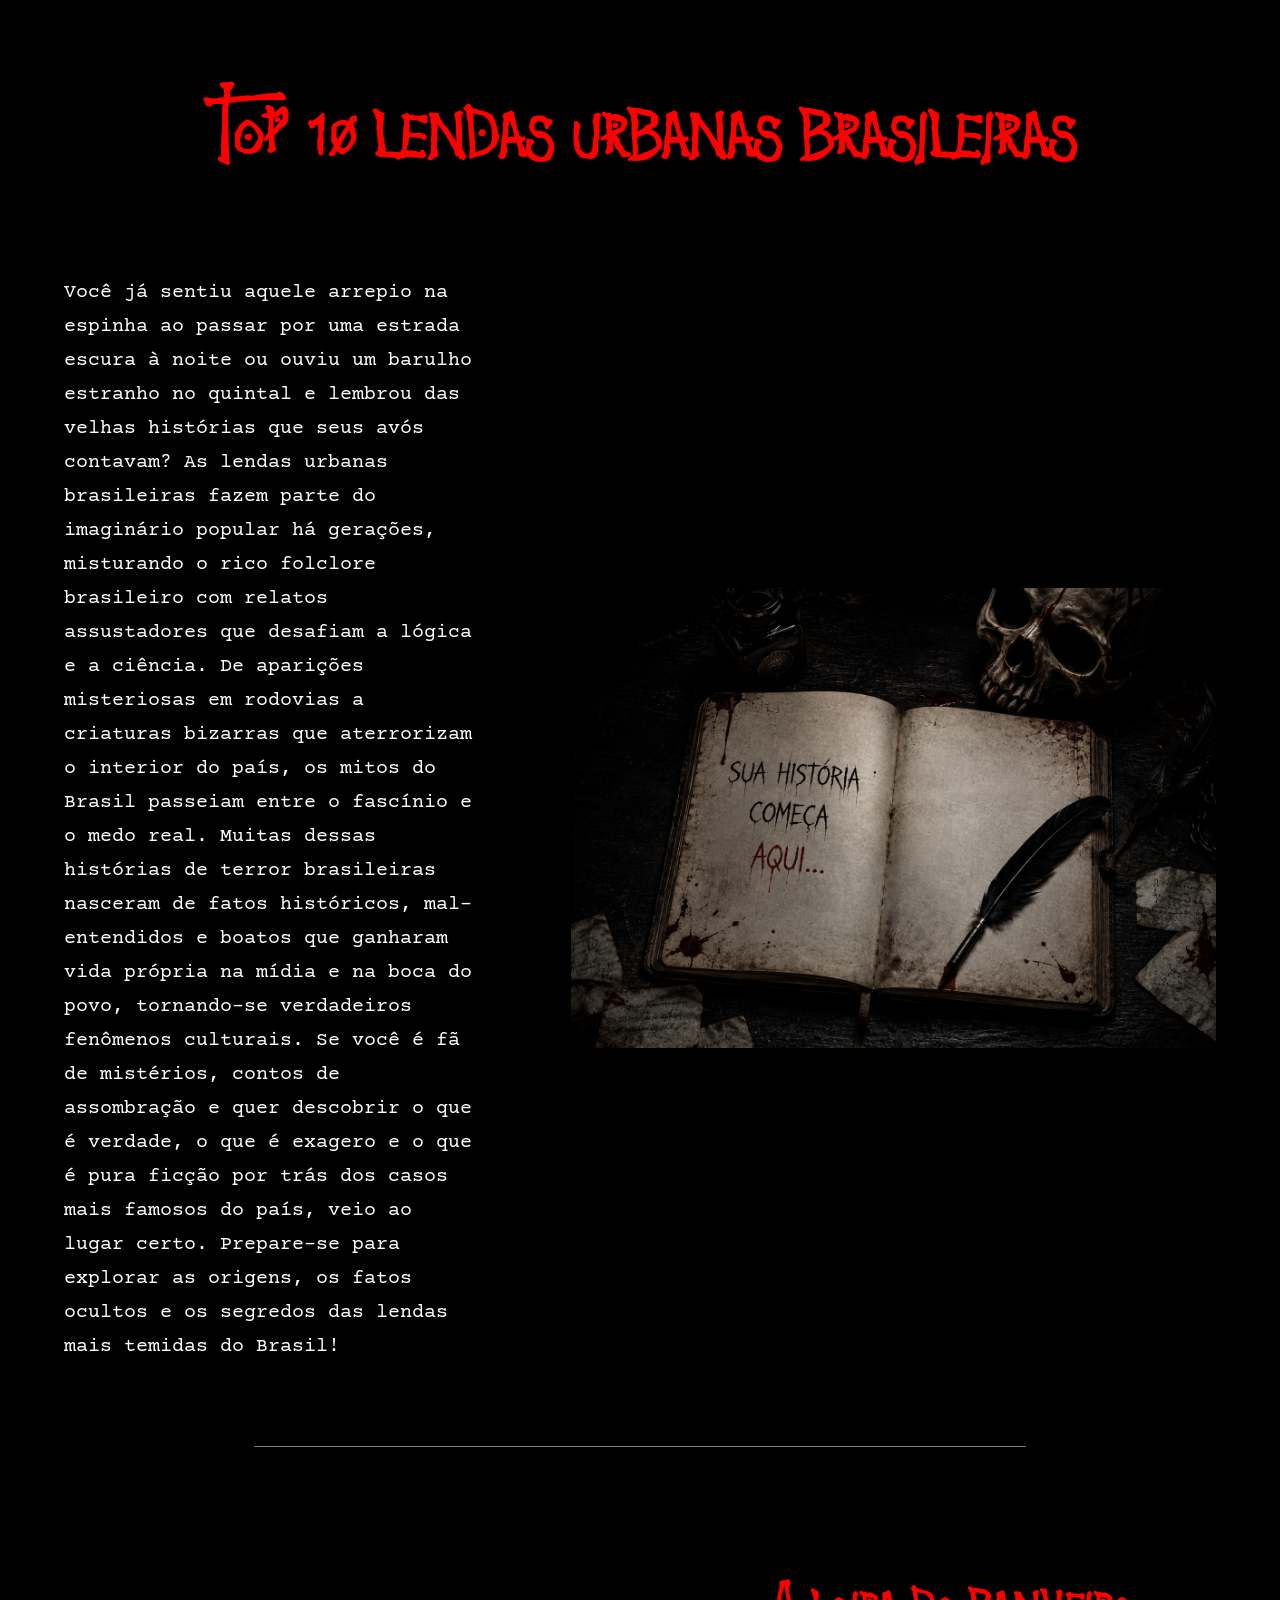
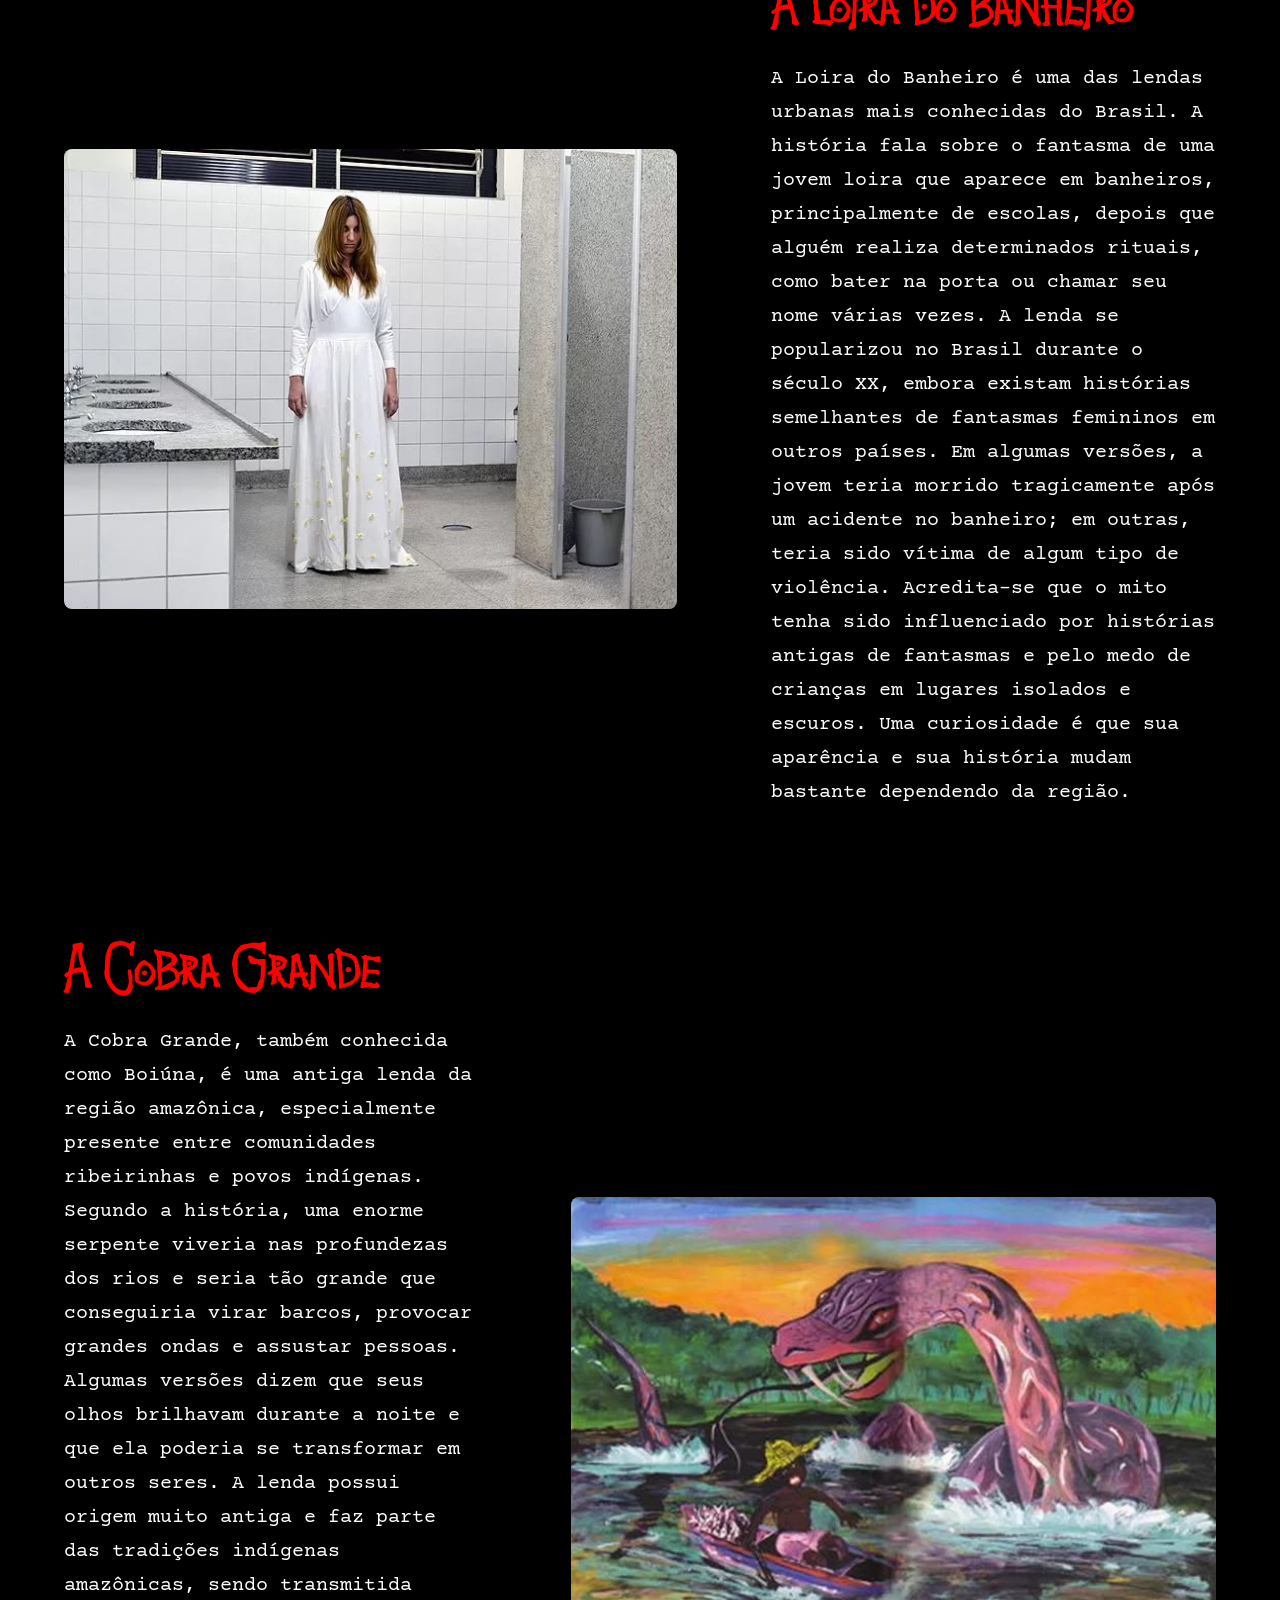
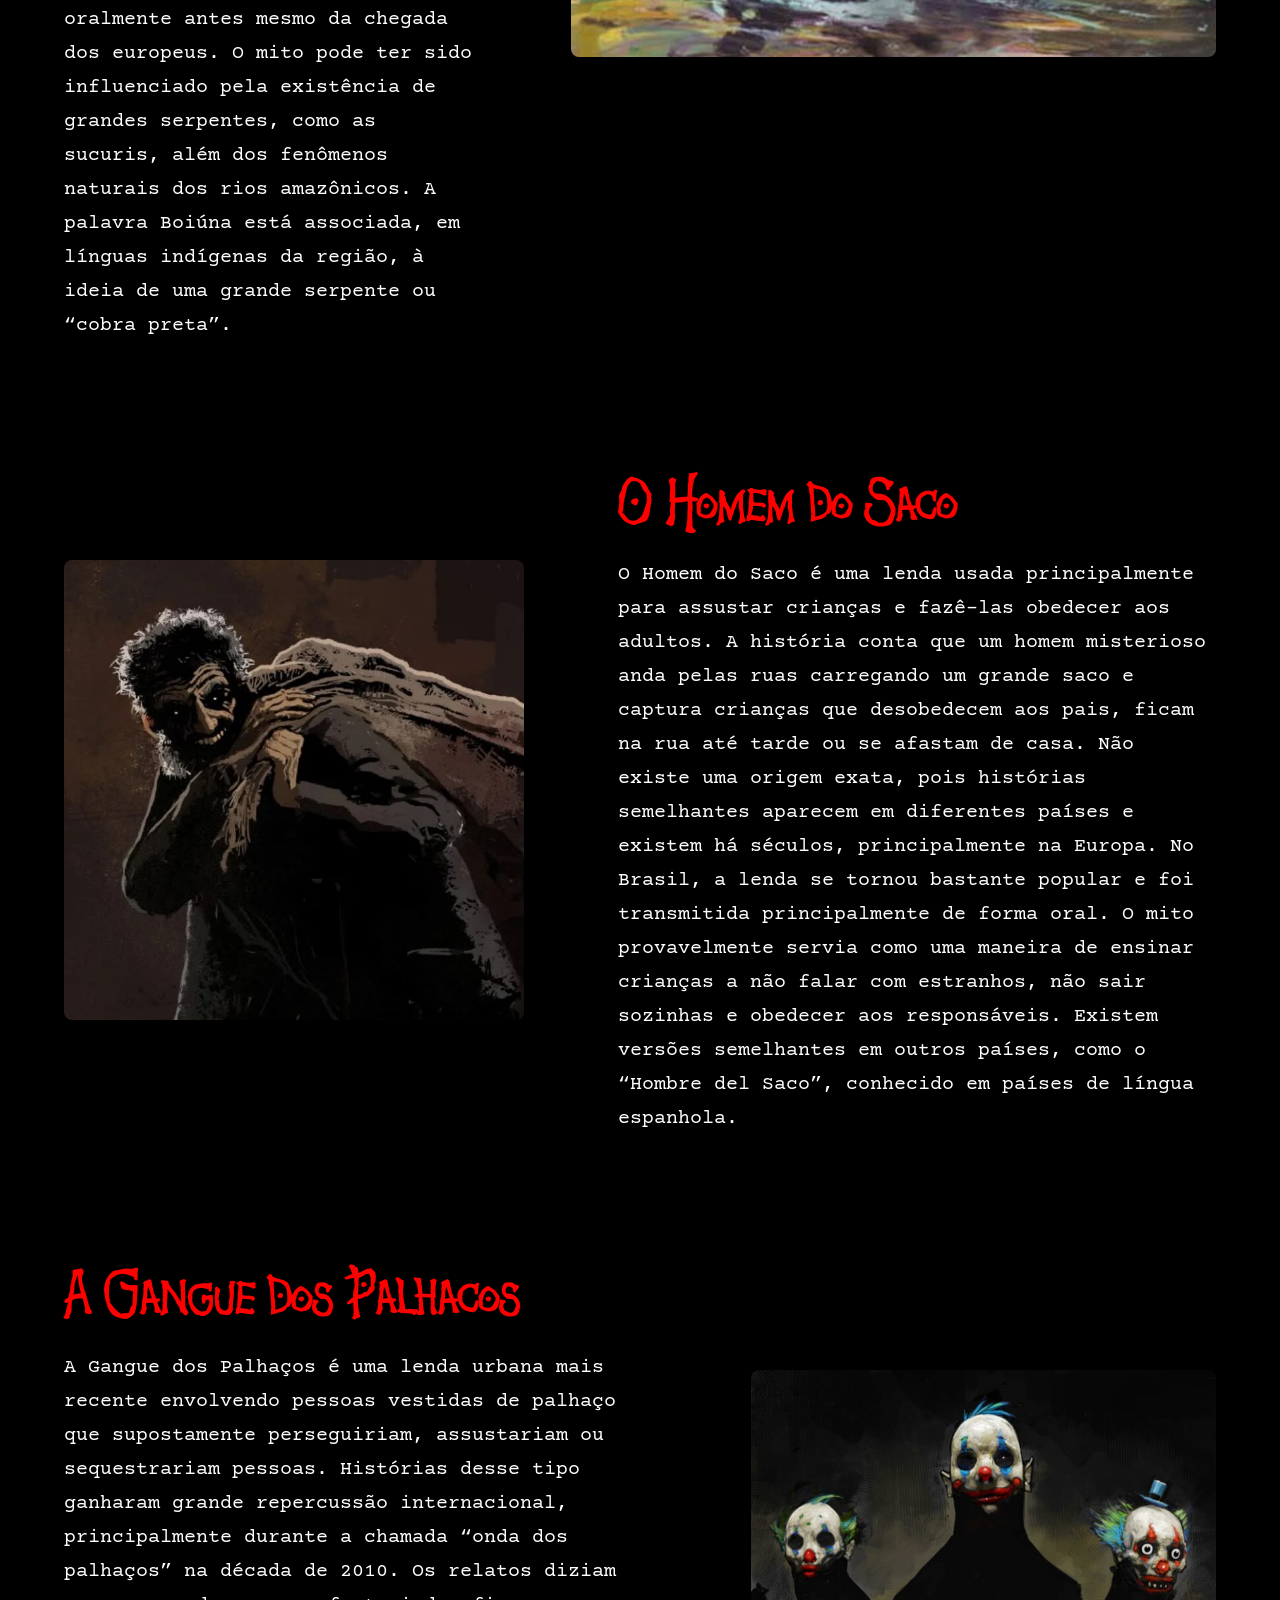
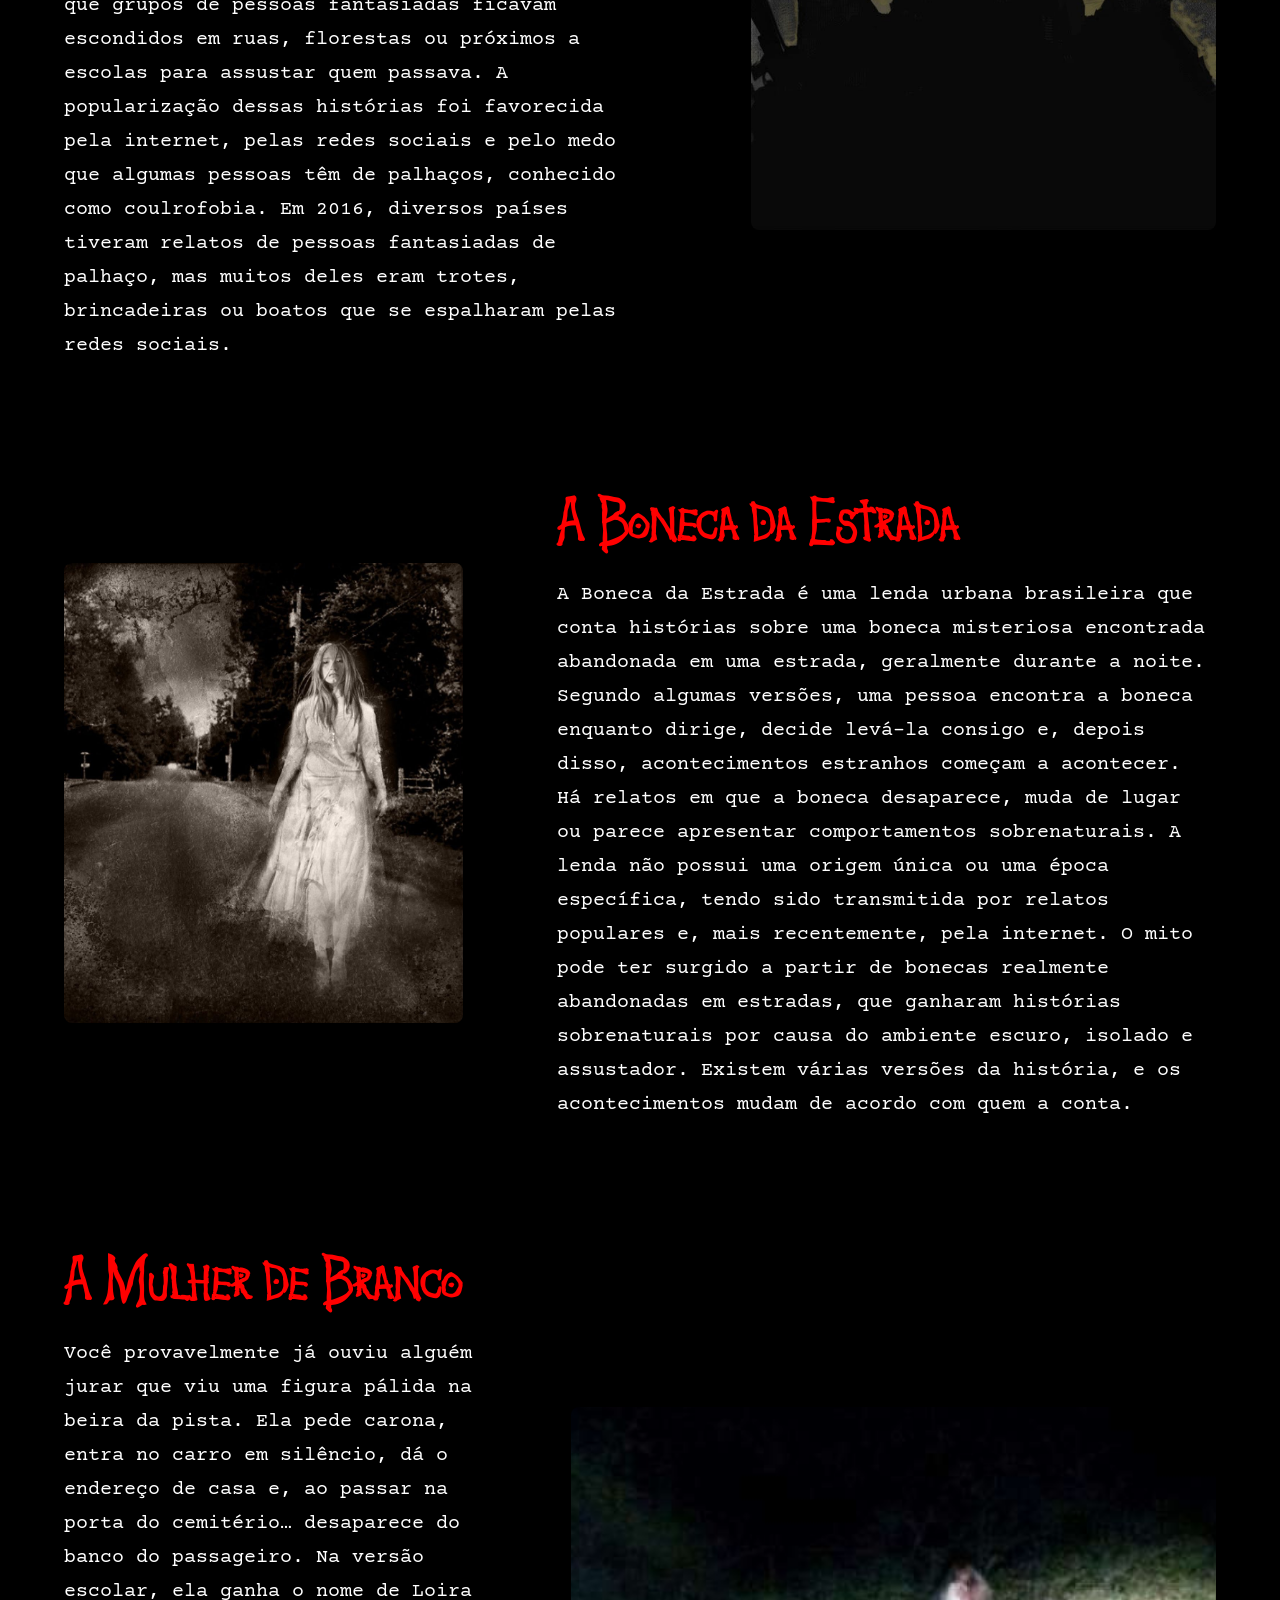
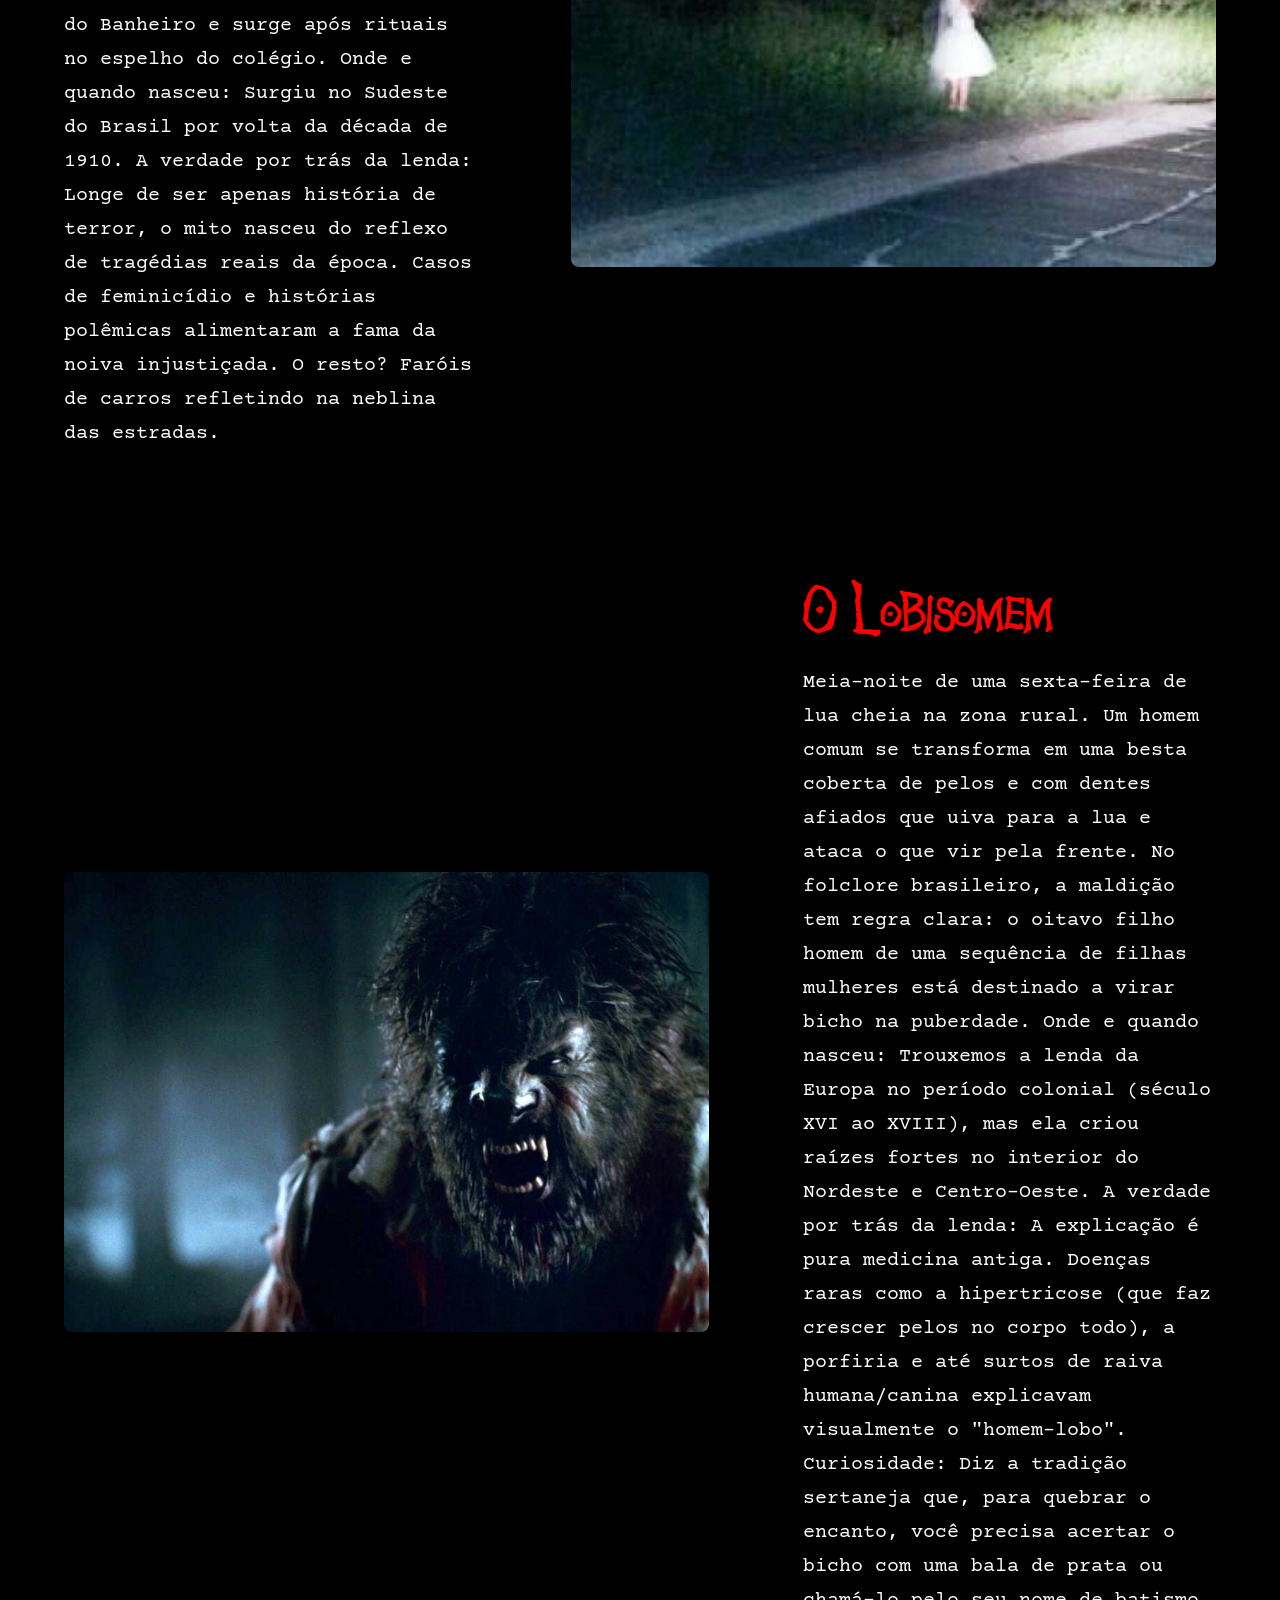
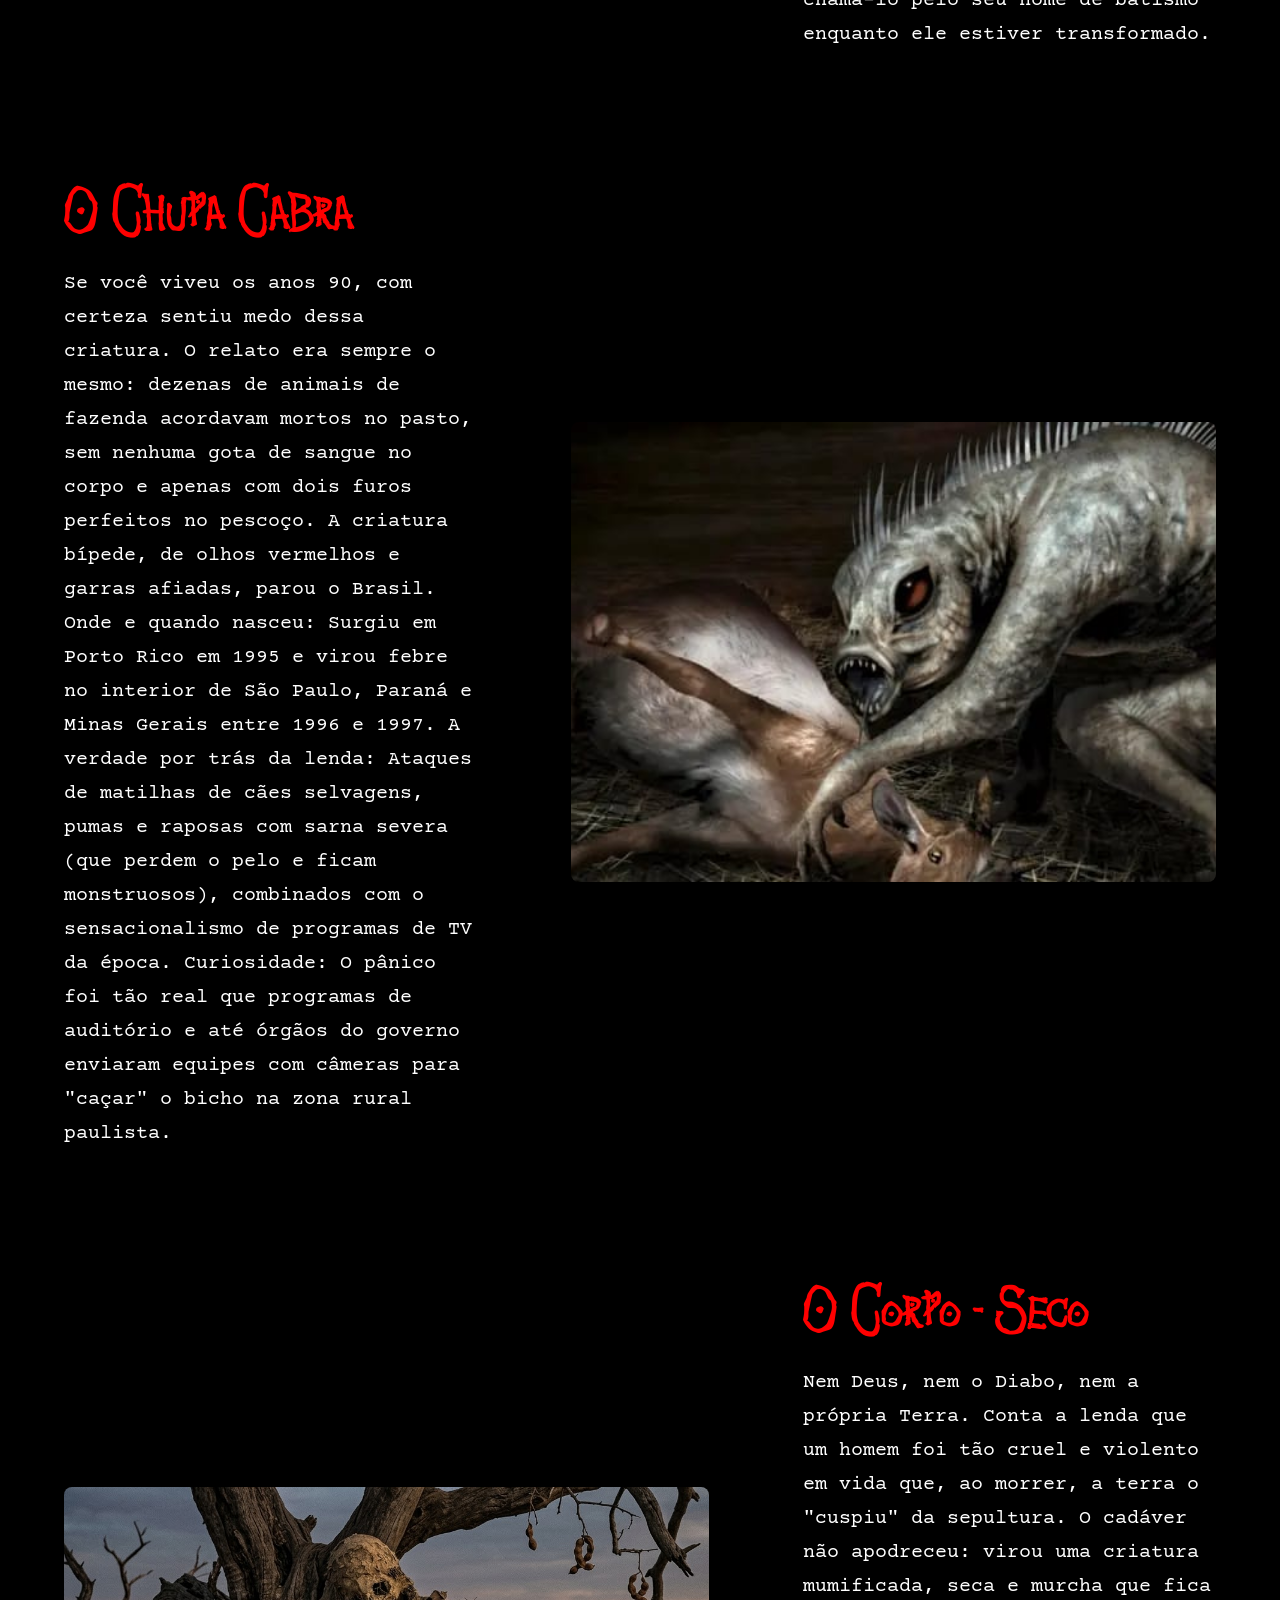
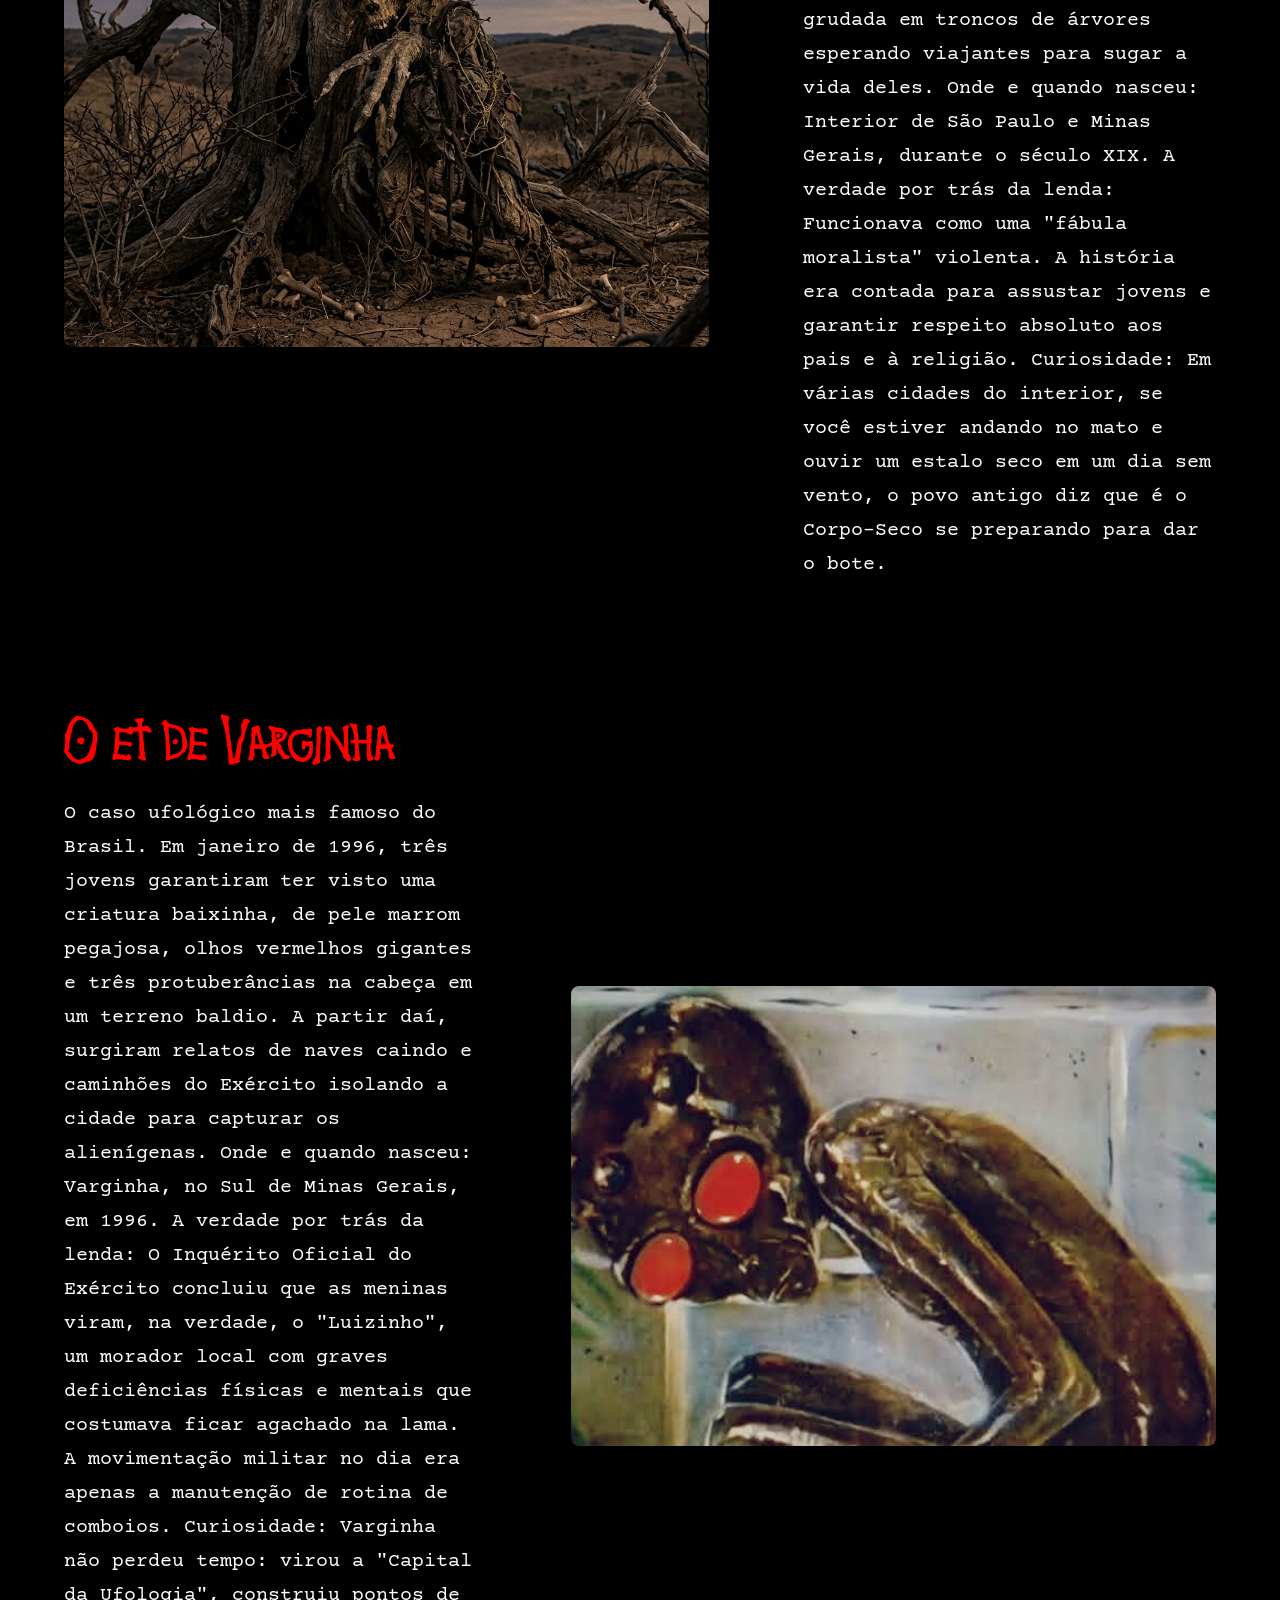
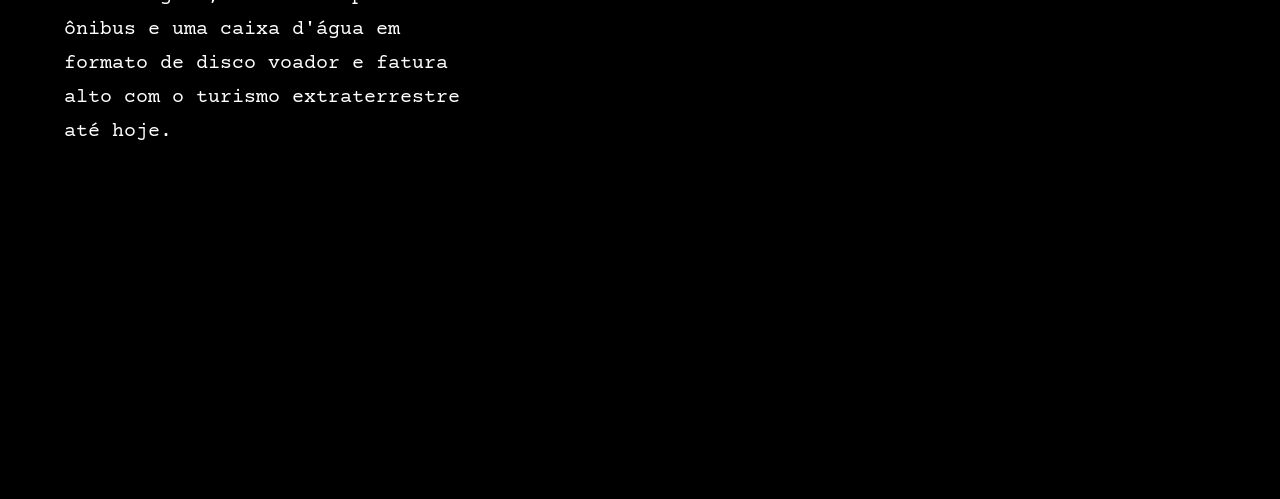
<file: index.html>
<!DOCTYPE html>
<html lang="pt-br">
<head>
    <meta charset="UTF-8">
    <meta name="viewport" content="width=device-width, initial-scale=1.0">
    <link rel="stylesheet" href="style.css">
    <link rel="shortcut icon" href="./img/iconefavorito.jpeg" type="image/x-icon">
    <link rel="preconnect" href="https://fonts.googleapis.com">
    <link rel="preconnect" href="https://fonts.gstatic.com" crossorigin>
    <link href="https://fonts.googleapis.com/css2?family=Courier+Prime:ital,wght@0,400;0,700;1,400;1,700&family=Eater&family=Poppins:ital,wght@0,100;0,200;0,300;0,400;0,500;0,600;0,700;0,800;0,900;1,100;1,200;1,300;1,400;1,500;1,600;1,700;1,800;1,900&family=Ultra&display=swap" rel="stylesheet">
    <title>Top 10 lendas urbanas brasileiras</title>
</head>
<body>
    <h1>Top 10 lendas urbanas brasileiras</h1>

    <div class="introducao">
        <p>Você já sentiu aquele arrepio na espinha ao passar por uma estrada escura à noite ou ouviu um barulho estranho no quintal e lembrou das velhas histórias que seus avós contavam? As lendas urbanas brasileiras fazem parte do imaginário popular há gerações, misturando o rico folclore brasileiro com relatos assustadores que desafiam a lógica e a ciência. De aparições misteriosas em rodovias a criaturas bizarras que aterrorizam o interior do país, os mitos do Brasil passeiam entre o fascínio e o medo real. Muitas dessas histórias de terror brasileiras nasceram de fatos históricos, mal-entendidos e boatos que ganharam vida própria na mídia e na boca do povo, tornando-se verdadeiros fenômenos culturais. Se você é fã de mistérios, contos de assombração e quer descobrir o que é verdade, o que é exagero e o que é pura ficção por trás dos casos mais famosos do país, veio ao lugar certo. Prepare-se para explorar as origens, os fatos ocultos e os segredos das lendas mais temidas do Brasil!</p>
        
        <a href="./susto.html"><img src="./img/img1.png" alt="Livro velho e desgastado aberto escrito 'Sua história começa aqui...'"></a>
    </div>

    <hr>

    <section class="conteudo">
        <div class="loira">
            <div class="conteudo-loira">
                <h2>A loira do banheiro</h2>
                <p>A Loira do Banheiro é uma das lendas urbanas mais conhecidas do Brasil. A história fala sobre o fantasma de uma jovem loira que aparece em banheiros, principalmente de escolas, depois que alguém realiza determinados rituais, como bater na porta ou chamar seu nome várias vezes. A lenda se popularizou no Brasil durante o século XX, embora existam histórias semelhantes de fantasmas femininos em outros países. Em algumas versões, a jovem teria morrido tragicamente após um acidente no banheiro; em outras, teria sido vítima de algum tipo de violência. Acredita-se que o mito tenha sido influenciado por histórias antigas de fantasmas e pelo medo de crianças em lugares isolados e escuros. Uma curiosidade é que sua aparência e sua história mudam bastante dependendo da região.</p>
            </div>

            <img src="./img/loira.jpeg" alt="Ilustração assustadora da Loira do Banheiro, lenda urbana brasileira de terror.">
        </div>

        <div class="cobra">
            <div class="conteudo-cobra">
                <h2>A Cobra Grande</h2>
                <p>A Cobra Grande, também conhecida como Boiúna, é uma antiga lenda da região amazônica, especialmente presente entre comunidades ribeirinhas e povos indígenas. Segundo a história, uma enorme serpente viveria nas profundezas dos rios e seria tão grande que conseguiria virar barcos, provocar grandes ondas e assustar pessoas. Algumas versões dizem que seus olhos brilhavam durante a noite e que ela poderia se transformar em outros seres. A lenda possui origem muito antiga e faz parte das tradições indígenas amazônicas, sendo transmitida oralmente antes mesmo da chegada dos europeus. O mito pode ter sido influenciado pela existência de grandes serpentes, como as sucuris, além dos fenômenos naturais dos rios amazônicos. A palavra Boiúna está associada, em línguas indígenas da região, à ideia de uma grande serpente ou “cobra preta”.</p>
            </div>

            <img src="./img/cobra.jpeg" alt="Representação sombria da Cobra Grande Boiúna, gigantesca serpente mítica do folclore amazônico.">
        </div>

        <div class="saco">
            <div class="conteudo-saco">
                <h2>O Homem do Saco</h2>
                <p>O Homem do Saco é uma lenda usada principalmente para assustar crianças e fazê-las obedecer aos adultos. A história conta que um homem misterioso anda pelas ruas carregando um grande saco e captura crianças que desobedecem aos pais, ficam na rua até tarde ou se afastam de casa. Não existe uma origem exata, pois histórias semelhantes aparecem em diferentes países e existem há séculos, principalmente na Europa. No Brasil, a lenda se tornou bastante popular e foi transmitida principalmente de forma oral. O mito provavelmente servia como uma maneira de ensinar crianças a não falar com estranhos, não sair sozinhas e obedecer aos responsáveis. Existem versões semelhantes em outros países, como o “Hombre del Saco”, conhecido em países de língua espanhola.</p>   
            </div>

            <img src="./img/saco.jpeg" alt="Imagem de terror do Homem do Saco, figura do folclore brasileiro que captura crianças, carregando um saco.">
        </div>

        <div class="palhaco">
            <div class="conteudo-palhaco">
                <h2>A Gangue dos Palhacos</h2>
                <p>A Gangue dos Palhaços é uma lenda urbana mais recente envolvendo pessoas vestidas de palhaço que supostamente perseguiriam, assustariam ou sequestrariam pessoas. Histórias desse tipo ganharam grande repercussão internacional, principalmente durante a chamada “onda dos palhaços” na década de 2010. Os relatos diziam que grupos de pessoas fantasiadas ficavam escondidos em ruas, florestas ou próximos a escolas para assustar quem passava. A popularização dessas histórias foi favorecida pela internet, pelas redes sociais e pelo medo que algumas pessoas têm de palhaços, conhecido como coulrofobia. Em 2016, diversos países tiveram relatos de pessoas fantasiadas de palhaço, mas muitos deles eram trotes, brincadeiras ou boatos que se espalharam pelas redes sociais.</p>
            </div>

            <img src="./img/palhaco.jpeg" alt="Ilustração associada à Gangue dos Palhaços, lenda urbana sobre sequestro de crianças nos anos 90.">
        </div>

        <div class="boneca">
            <div class="conteudo-boneca">
                <h2>A Boneca da Estrada</h2>
                <p>A Boneca da Estrada é uma lenda urbana brasileira que conta histórias sobre uma boneca misteriosa encontrada abandonada em uma estrada, geralmente durante a noite. Segundo algumas versões, uma pessoa encontra a boneca enquanto dirige, decide levá-la consigo e, depois disso, acontecimentos estranhos começam a acontecer. Há relatos em que a boneca desaparece, muda de lugar ou parece apresentar comportamentos sobrenaturais. A lenda não possui uma origem única ou uma época específica, tendo sido transmitida por relatos populares e, mais recentemente, pela internet. O mito pode ter surgido a partir de bonecas realmente abandonadas em estradas, que ganharam histórias sobrenaturais por causa do ambiente escuro, isolado e assustador. Existem várias versões da história, e os acontecimentos mudam de acordo com quem a conta.</p>
            </div>

            <img src="./img/boneca.jpeg" alt="Close-up de terror da Boneca da Estrada, lenda urbana de assombração, abandonada no acostamento de uma rodovia escura.">
        </div>

        <div class="mulher">
            <div class="conteudo-mulher">
                <h2>A Mulher de Branco</h2>
                <p>Você provavelmente já ouviu alguém jurar que viu uma figura pálida na beira da pista. Ela pede carona, entra no carro em silêncio, dá o endereço de casa e, ao passar na porta do cemitério… desaparece do banco do passageiro. Na versão escolar, ela ganha o nome de Loira do Banheiro e surge após rituais no espelho do colégio.
                Onde e quando nasceu: Surgiu no Sudeste do Brasil por volta da década de 1910.
                A verdade por trás da lenda: Longe de ser apenas história de terror, o mito nasceu do reflexo de tragédias reais da época. Casos de feminicídio e histórias polêmicas alimentaram a fama da noiva injustiçada. O resto? Faróis de carros refletindo na neblina das estradas.</p>
            </div>

            <img src="./img/mulher.jpeg" alt="Cena noturna de estrada com a aparição da Mulher de Branco, lenda brasileira de fantasma pedindo carona com vestido de noiva.">
        </div>

        <div class="lobisomem">
            <div class="conteudo-lobisomem">
                <h2>O Lobisomem</h2>
                <p>Meia-noite de uma sexta-feira de lua cheia na zona rural. Um homem comum se transforma em uma besta coberta de pelos e com dentes afiados que uiva para a lua e ataca o que vir pela frente. No folclore brasileiro, a maldição tem regra clara: o oitavo filho homem de uma sequência de filhas mulheres está destinado a virar bicho na puberdade.
                Onde e quando nasceu: Trouxemos a lenda da Europa no período colonial (século XVI ao XVIII), mas ela criou raízes fortes no interior do Nordeste e Centro-Oeste.
                A verdade por trás da lenda: A explicação é pura medicina antiga. Doenças raras como a hipertricose (que faz crescer pelos no corpo todo), a porfiria e até surtos de raiva humana/canina explicavam visualmente o "homem-lobo".
                Curiosidade: Diz a tradição sertaneja que, para quebrar o encanto, você precisa acertar o bicho com uma bala de prata ou chamá-lo pelo seu nome de batismo enquanto ele estiver transformado.</p>
            </div>

            <img src="./img/lobisomem.jpeg" alt="Imagem de um Lobisomem brasileiro em transformação, criatura do folclore rural.">
        </div>

        <div class="chupa">
            <div class="conteudo-chupa">
                <h2>O Chupa Cabra</h2>
                <p>Se você viveu os anos 90, com certeza sentiu medo dessa criatura. O relato era sempre o mesmo: dezenas de animais de fazenda acordavam mortos no pasto, sem nenhuma gota de sangue no corpo e apenas com dois furos perfeitos no pescoço. A criatura bípede, de olhos vermelhos e garras afiadas, parou o Brasil.
                Onde e quando nasceu: Surgiu em Porto Rico em 1995 e virou febre no interior de São Paulo, Paraná e Minas Gerais entre 1996 e 1997.
                A verdade por trás da lenda: Ataques de matilhas de cães selvagens, pumas e raposas com sarna severa (que perdem o pelo e ficam monstruosos), combinados com o sensacionalismo de programas de TV da época.
                Curiosidade: O pânico foi tão real que programas de auditório e até órgãos do governo enviaram equipes com câmeras para "caçar" o bicho na zona rural paulista.</p>
            </div>

            <img src="./img/chupa.jpeg" alt="Representação do Chupa-Cabra, criatura misteriosa dos anos 90 com olhos vermelhos e espinhos nas costas em uma fazenda.">
        </div>

        <div class="corpo">
            <div class="conteudo-corpo">
                <h2>O Corpo - Seco</h2>
                <p>Nem Deus, nem o Diabo, nem a própria Terra. Conta a lenda que um homem foi tão cruel e violento em vida que, ao morrer, a terra o "cuspiu" da sepultura. O cadáver não apodreceu: virou uma criatura mumificada, seca e murcha que fica grudada em troncos de árvores esperando viajantes para sugar a vida deles.
                Onde e quando nasceu: Interior de São Paulo e Minas Gerais, durante o século XIX.
                A verdade por trás da lenda: Funcionava como uma "fábula moralista" violenta. A história era contada para assustar jovens e garantir respeito absoluto aos pais e à religião.
                Curiosidade: Em várias cidades do interior, se você estiver andando no mato e ouvir um estalo seco em um dia sem vento, o povo antigo diz que é o Corpo-Seco se preparando para dar o bote.</p>
            </div>
                
            <img src="./img/corpo.jpeg" alt="Imagem sombria do Corpo-Seco, homem rejeitado pela terra, como um cadáver mumificado agarrado ao tronco de uma árvore.">
        </div>

        <div class="varginha">
            <div class="conteudo-varginha">
                <h2>O et de Varginha</h2>
                <p>O caso ufológico mais famoso do Brasil. Em janeiro de 1996, três jovens garantiram ter visto uma criatura baixinha, de pele marrom pegajosa, olhos vermelhos gigantes e três protuberâncias na cabeça em um terreno baldio. A partir daí, surgiram relatos de naves caindo e caminhões do Exército isolando a cidade para capturar os alienígenas.
                Onde e quando nasceu: Varginha, no Sul de Minas Gerais, em 1996.
                A verdade por trás da lenda: O Inquérito Oficial do Exército concluiu que as meninas viram, na verdade, o "Luizinho", um morador local com graves deficiências físicas e mentais que costumava ficar agachado na lama. A movimentação militar no dia era apenas a manutenção de rotina de comboios.
                Curiosidade: Varginha não perdeu tempo: virou a "Capital da Ufologia", construiu pontos de ônibus e uma caixa d'água em formato de disco voador e fatura alto com o turismo extraterrestre até hoje.</p>
            </div>

            <img src="./img/varginha.jpeg" alt="Ilustração do ET de Varginha, o caso ufológico do Brasil, mostrando a criatura de pele marrom e olhos vermelhos em um terreno.">
        </div>
    </section>
</body>
</html>
</file>
<file: style.css>
* {
    padding: 0;
    margin: 0;
    box-sizing: border-box;
    background: black;
}

@font-face {
    font-family: "Death Note";
    src: url("fonts/death-note/Death\ Note.ttf") format("truetype");
    font-weight: normal;
    font-style: normal;
}

body {
    min-height: 100vh;
}

h1 {
    font-family: "Death Note", sans-serif;
    text-align: center;
    color: red;
    font-size: 74px;
    margin-block: 84px;
    
}

h2 {
    font-family: "Death Note", sans-serif;
    color: red;
    font-size: 54px;
    margin-block: 24px;
}

p {
    color: white;
    font-family: "Courier Prime", sans-serif;
    line-height: 1.7;
    text-align: left;
    font-size: 20px;
}

img {
    border-radius: 8px;
    flex: 1;
    width: 645px;
    height: 460px;
    object-fit: cover;
}

.introducao, .loira, .cobra, .saco, .palhaco, .boneca, .mulher, .lobisomem, .chupa, .corpo, .varginha {
    width: 90%;
    max-width: 1500px;
    margin: 0 auto;
    display: flex;
    align-items: center;
    gap: 94px;
    margin-top: 100px;


    p {
        flex: 1;
        max-width: 750px;
    }
}

hr {
    margin-inline: 254px;
    margin-block: 82px;
    border: none;
    height: 1px;
    background-color: white;
    opacity: 0.5;
}

.loira, .saco, .boneca, .lobisomem, .corpo {
    flex-direction: row-reverse;
}    

.conteudo-loira {
    flex: 1;
    max-width: 750px;
}

body {
    margin-bottom: 350px;
}
</file>
